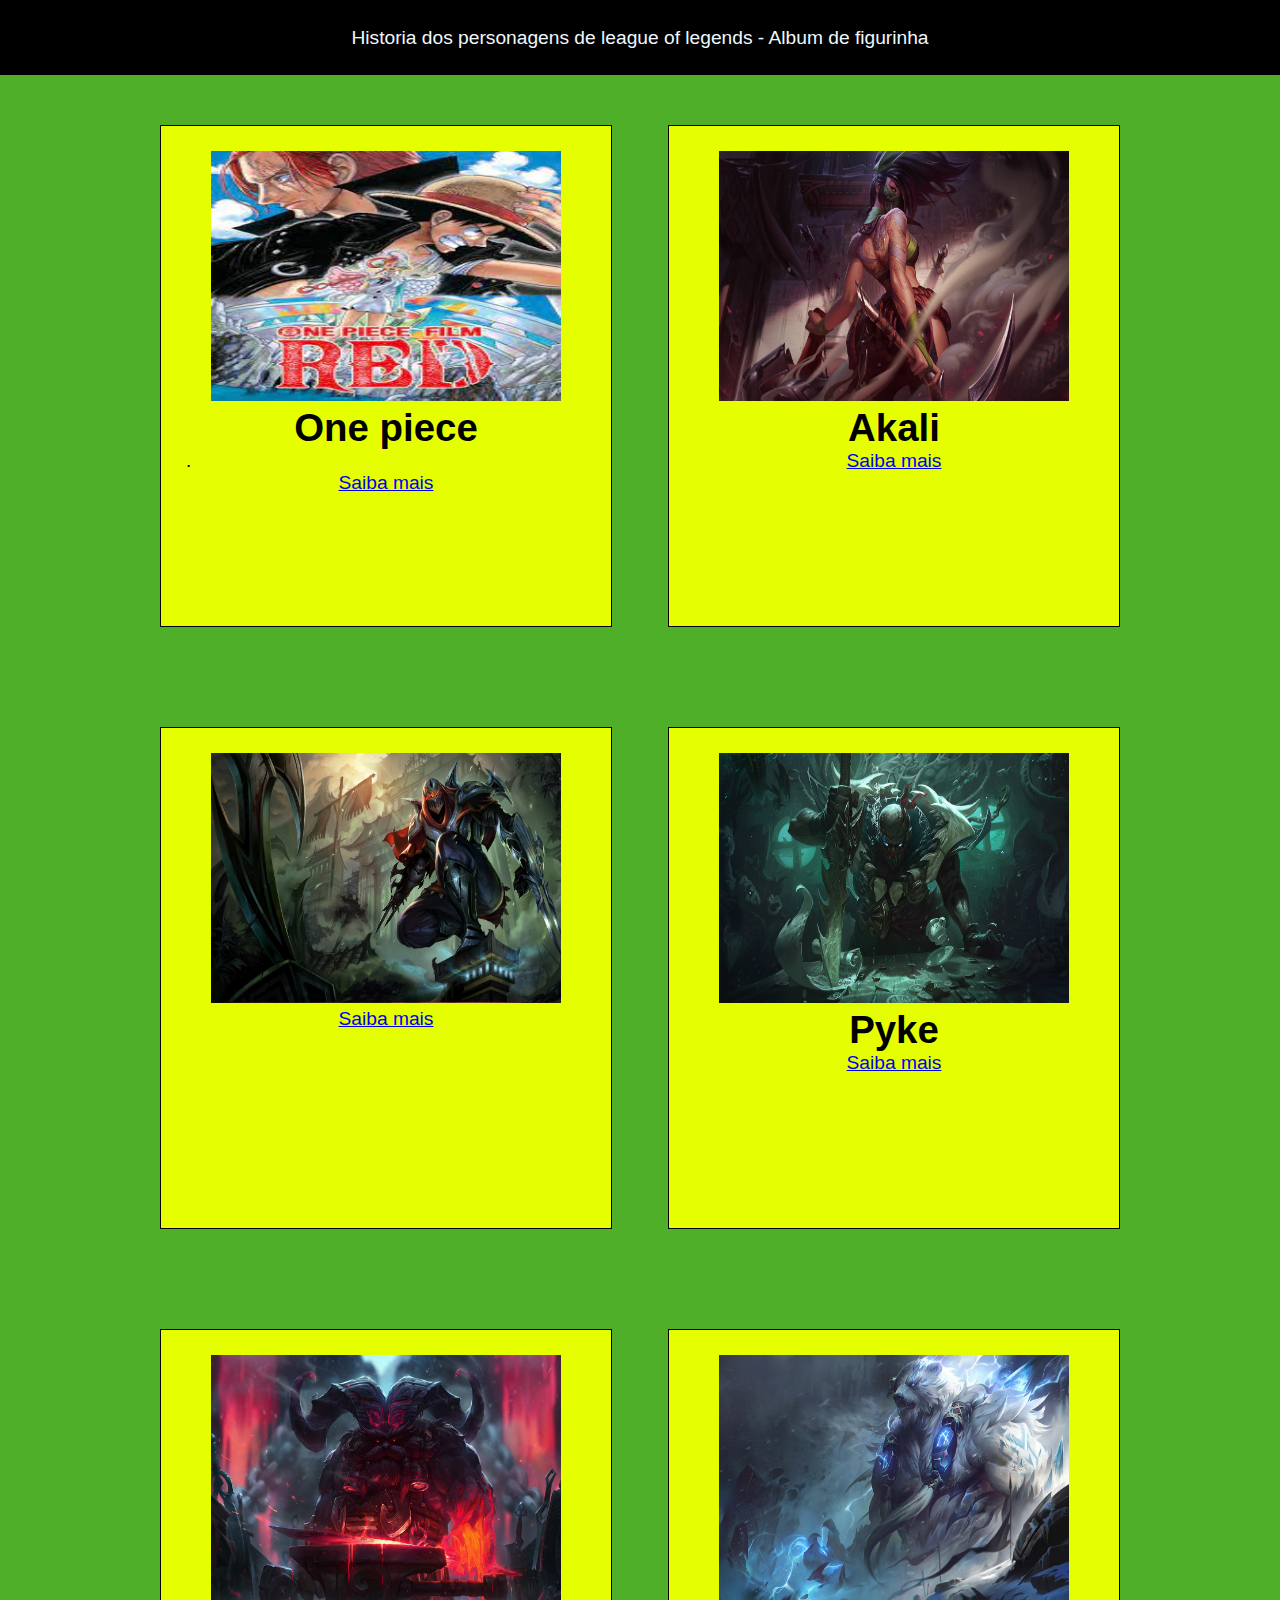
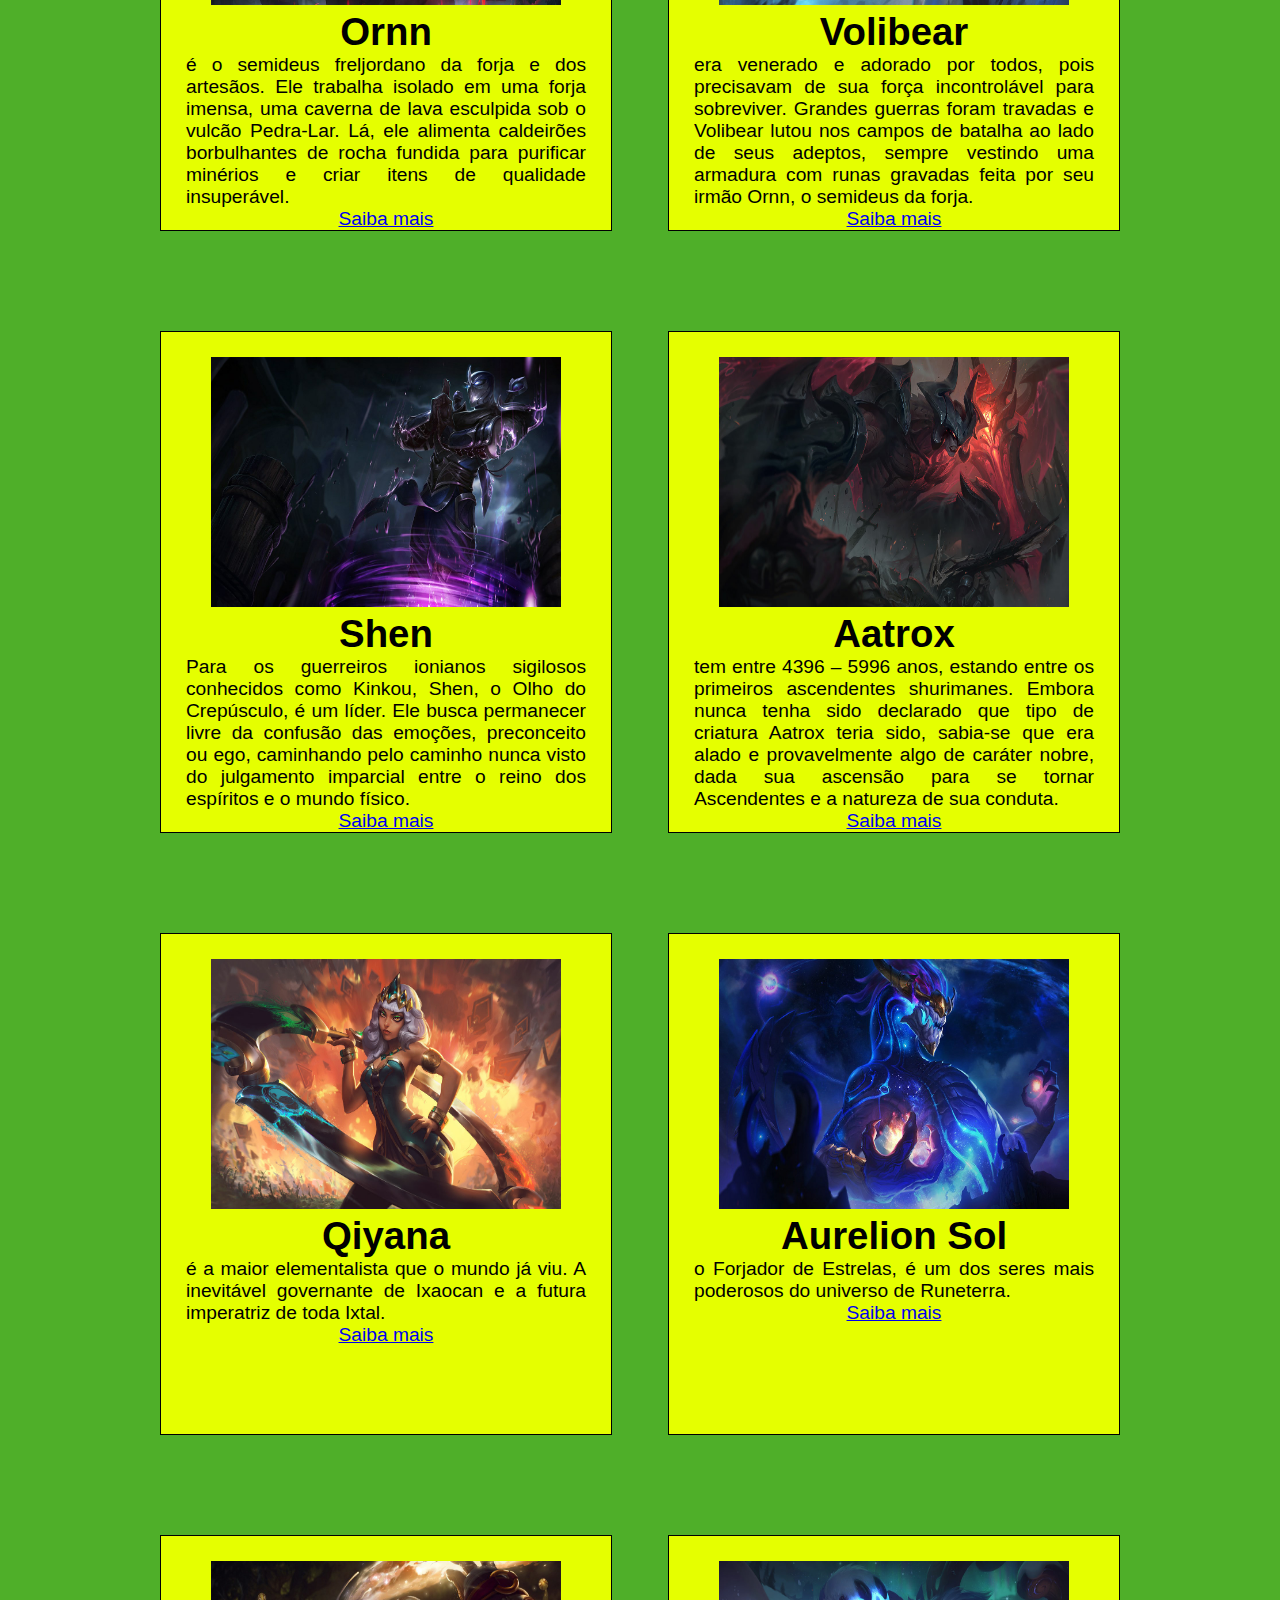
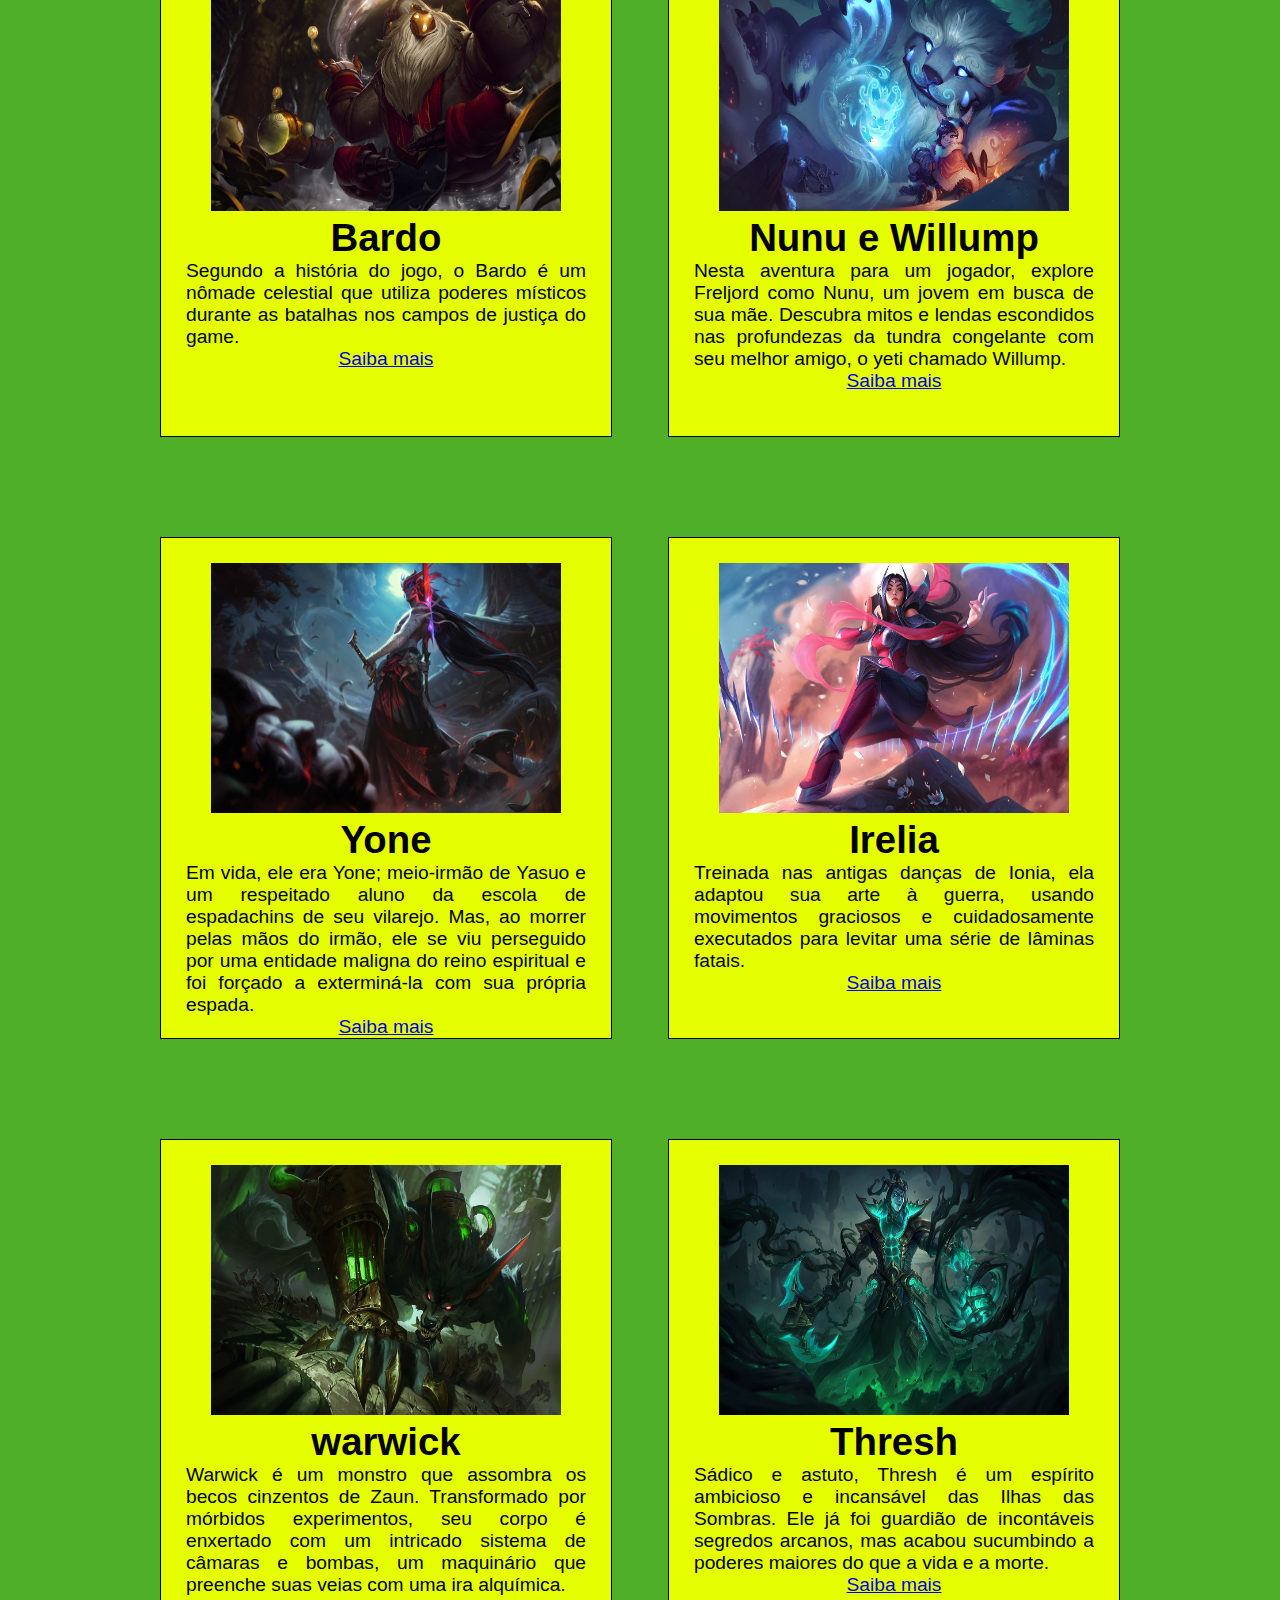
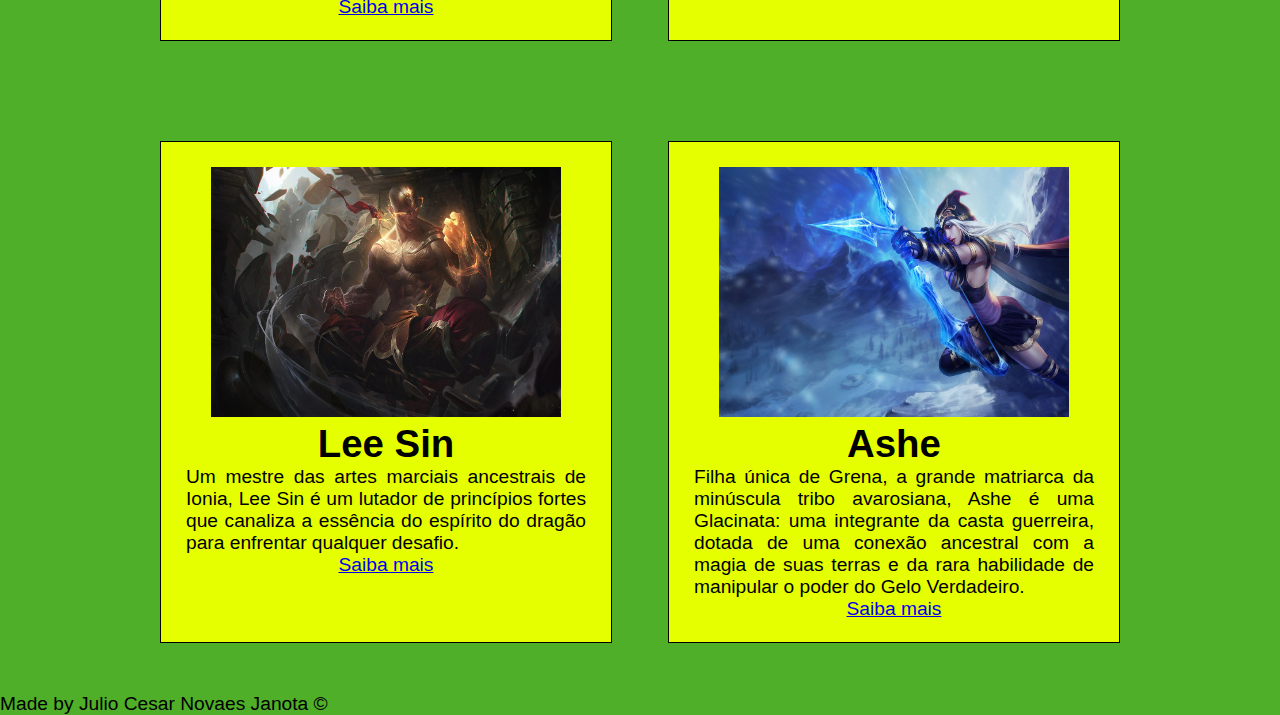
<file: block8-main/index.html>
<!DOCTYPE html>
<html lang="en">

<head>
    <meta charset="UTF-8">
    <meta name="author" content="Julio Cesar Novaes Janota">
    <meta name="viewport" content="width=device-width, initial-scale=1.0">
    <title>Projeto Everflow</title>
    <link rel="stylesheet" href="css/style.css">
</head>
<header>Historia dos personagens de league of legends - Album de figurinha</header>

<body>
    <main>
        <section class="box" id="red">
            <figure>
                <figcaption>
                    
                </figcaption>
            </figure>
            <img src="images/Onpe piece red.jpg">
            <h1>One piece</h1>
            <p>.</p>
            <a href="https://onepiece.fandom.com/pt/wiki/Filmes_de_One_Piece">Saiba mais</a>
            
        </section>

        <section class="box" id="green">
            <figure>
                <figcaption>
                    
                </figcaption>
            </figure>
            <img src="images/Akali.jpg">
            <h1>Akali</h1>
            <p></p>
            <a href="https://universe.leagueoflegends.com/pt_BR/story/champion/akali/">Saiba mais</a>
            
        </section>

        <section class="box" id="blue">
            <figure>
                <figcaption>
                    
                </figcaption>
            </figure>
            <img src="images/Zed.jpg" >
            <h1></h1>
            <p></p>
            <a href="https://universe.leagueoflegends.com/pt_BR/champion/zed/">Saiba mais</a>
            
        </section>


        <section class="box" id="blue">
            <img src="images/pyke.jpg">
            <h1>Pyke</h1>
            <p></p>
            <a href="https://universe.leagueoflegends.com/pt_BR/story/champion/pyke/">Saiba mais</a>
            
        </section>


        <section class="box" id="blue">
            <img src="images/Ornn.jpg">
            <h1>Ornn</h1>
            <p> é o semideus freljordano da forja e dos artesãos. Ele trabalha isolado em uma forja imensa, uma caverna
                de lava esculpida sob o vulcão Pedra-Lar. Lá, ele alimenta caldeirões borbulhantes de rocha fundida para
                purificar minérios e criar itens de qualidade insuperável.</p>
                <a href="https://universe.leagueoflegends.com/pt_BR/story/champion/ornn/">Saiba mais</a>
        </section>


        <section class="box" id="blue">
            <img src="images/Volibear.jpg ">
            <h1>Volibear</h1>
            <p> era venerado e adorado por todos, pois precisavam de sua força incontrolável para sobreviver. Grandes
                guerras foram travadas e Volibear lutou nos campos de batalha ao lado de seus adeptos, sempre vestindo
                uma armadura com runas gravadas feita por seu irmão Ornn, o semideus da forja.</p>
                <a href="https://universe.leagueoflegends.com/pt_BR/story/champion/volibear/">Saiba mais</a>
        </section>


        <section class="box" id="red">
            <img src="images/Shen.jpg">
            <h1>Shen</h1>
            <p>Para os guerreiros ionianos sigilosos conhecidos como Kinkou, Shen, o Olho do Crepúsculo, é um
                líder. Ele busca permanecer livre da confusão das emoções, preconceito ou ego, caminhando pelo
                caminho nunca visto do julgamento imparcial entre o reino dos espíritos e o mundo físico.</p>
                <a href="https://universe.leagueoflegends.com/pt_BR/story/champion/shen/">Saiba mais</a>
        </section>

        <section class="box" id="green">
            <img src="images/Aatrox.jpg" >
            <h1>Aatrox</h1>
            <p>tem entre 4396 – 5996 anos, estando entre os primeiros ascendentes shurimanes. Embora nunca tenha
                sido declarado que tipo de criatura Aatrox teria sido, sabia-se que era alado e provavelmente algo
                de caráter nobre, dada sua ascensão para se tornar Ascendentes e a natureza de sua conduta.</p>
                <a href="https://universe.leagueoflegends.com/pt_BR/story/champion/aatrox/">Saiba mais</a>
        </section>

        <section class="box" id="blue">
            <img src="images/Qiyana.jpg" >
            <h1>Qiyana</h1>
            <p> é a maior elementalista que o mundo já viu. A inevitável governante de Ixaocan e a futura
                imperatriz de toda Ixtal.</p>
                <a href="https://universe.leagueoflegends.com/pt_BR/story/champion/qiyana/">Saiba mais</a>
        </section>

        <section class="box" id="blue">
            <img src="images/Aurelion Sol.jpg" >
            <h1>Aurelion Sol</h1>
            <p>o Forjador de Estrelas, é um dos seres mais poderosos do universo de Runeterra.</p>
            <a href="https://universe.leagueoflegends.com/pt_BR/story/champion/aurelionsol/">Saiba mais</a>
        </section>

        <section class="box" id="blue">
            <img src="images/Bard.jpg" >
            <h1>Bardo</h1>
            <p>Segundo a história do jogo, o Bardo é um nômade celestial que utiliza poderes místicos durante as
                batalhas nos campos de justiça do game.</p>
                <a href="https://universe.leagueoflegends.com/pt_BR/story/champion/bard/">Saiba mais</a>
        </section>

        <section class="box" id="blue">
            <img src="images/Nunu.jpg" >
            <h1>Nunu e Willump</h1>
            <p>Nesta aventura para um jogador, explore Freljord como Nunu, um jovem em busca de sua mãe. Descubra
                mitos e lendas escondidos nas profundezas da tundra congelante com seu melhor amigo, o yeti chamado
                Willump.</p>
                <a href="https://universe.leagueoflegends.com/pt_BR/story/champion/nunu/">Saiba mais </a>
        </section>


        <section class="box" id="red">
            <img src="images/yone.jpg">
            <h1>Yone</h1>
            <p>Em vida, ele era Yone; meio-irmão de Yasuo e um respeitado aluno da escola de espadachins de seu
                vilarejo. Mas, ao morrer pelas mãos do irmão, ele se viu perseguido por uma entidade maligna do
                reino espiritual e foi forçado a exterminá-la com sua própria espada.</p>
                <a href="https://universe.leagueoflegends.com/pt_BR/story/champion/yone/">Saiba mais</a>

        </section>

        <section class="box" id="green">
            <img src="images/Irelia.jpg">
            <h1>Irelia</h1>
            <p>Treinada nas antigas danças de Ionia, ela adaptou sua arte à guerra, usando movimentos graciosos e
                cuidadosamente executados para levitar uma série de lâminas fatais.  </p>
                <a href="https://universe.leagueoflegends.com/pt_BR/story/champion/irelia/">Saiba mais</a>
        </section>

        <section class="box" id="blue">
            <img src="images/warwick.jpg">
            <h1>warwick</h1>
            <p>Warwick é um monstro que assombra os becos cinzentos de Zaun. Transformado por mórbidos
                experimentos, seu corpo é enxertado com um intricado sistema de câmaras e bombas, um maquinário que
                preenche suas veias com uma ira alquímica.</p>
                <a href="https://universe.leagueoflegends.com/pt_BR/story/champion/warwick/">Saiba mais</a>
        </section>

        <section class="box" id="red">
            <img src="images/Thresh.jpg" >
            <h1>Thresh</h1>
            <p>Sádico e astuto, Thresh é um espírito ambicioso e incansável das Ilhas das Sombras. Ele já foi
                guardião de incontáveis segredos arcanos, mas acabou sucumbindo a poderes maiores do que a vida
                e a morte.</p>
                <a href="https://universe.leagueoflegends.com/pt_BR/story/champion/thresh/">Saiba mais</a>

        </section>

        <section class="box" id="green">
            <img src="images/Lee Sin.jpg" >
            <h1>Lee Sin</h1>
            <p>Um mestre das artes marciais ancestrais de Ionia, Lee Sin é um lutador de princípios fortes que
                canaliza a essência do espírito do dragão para enfrentar qualquer desafio.</p>
            <a href="https://universe.leagueoflegends.com/pt_BR/story/champion/leesin/">Saiba mais</a>
        </section>

        <section class="box" id="blue">
            <img src="images/Ashe.jpg" >
            <h1>Ashe</h1>
            <p>Filha única de Grena, a grande matriarca da minúscula tribo avarosiana, Ashe é uma Glacinata:
                uma integrante da casta guerreira, dotada de uma conexão ancestral com a magia de suas terras e
                da rara habilidade de manipular o poder do Gelo Verdadeiro.</p>
                <a href="https://universe.leagueoflegends.com/pt_BR/story/champion/ashe/">Saiba mais</a>
        </section>


    </main>
</body>
<footer>Made by Julio Cesar Novaes Janota &copy</footer>

</html>
</file>
<file: block8-main/css/style.css>
/* Definição das variáveis do CSS */
:root {
    --primary-color: rgb(229, 255, 0);
    --secondary-color: rgb(229, 255, 0);
    --tertiary-color: rgb(229, 255, 0);
    --back-color: rgb(79, 175, 41);
}
/* Resetar as configurações do navegador */

* {
    margin: 0;
    padding: 0;
    outline: 0;
}

header {
    background-color: black;
    color: aliceblue;
    align-items: center;
    justify-content: center;
    display: flex;
    height: 75px;     
}

body {
    background: var(--back-color);
   font-family: Arial, Helvetica, sans-serif;
   font-size: 1.2em;
     
}

p {
    text-align: justify;
}

main {
    display: flex;
    width:  75%;
    margin: 0 auto;
    justify-content: space-between;
    flex-direction: row;
    flex-wrap: wrap;
}

.box {
    align-items: flex-start;    
    display: block;
    width: 400px;
    height: 450px;
    border: 1px solid;
    margin-bottom: 50px;
    margin-top: 50px;
    text-align: center;
    padding: 25px;
}

.link {
    margin-top: 20px;
}

img {
    width: 350px;
    height: 250px;
}

#red {
    background-color: var(--primary-color);
}

#green {
    background-color: var(--secondary-color);
}

#blue {
    background-color: var(--tertiary-color);
}
</file>
